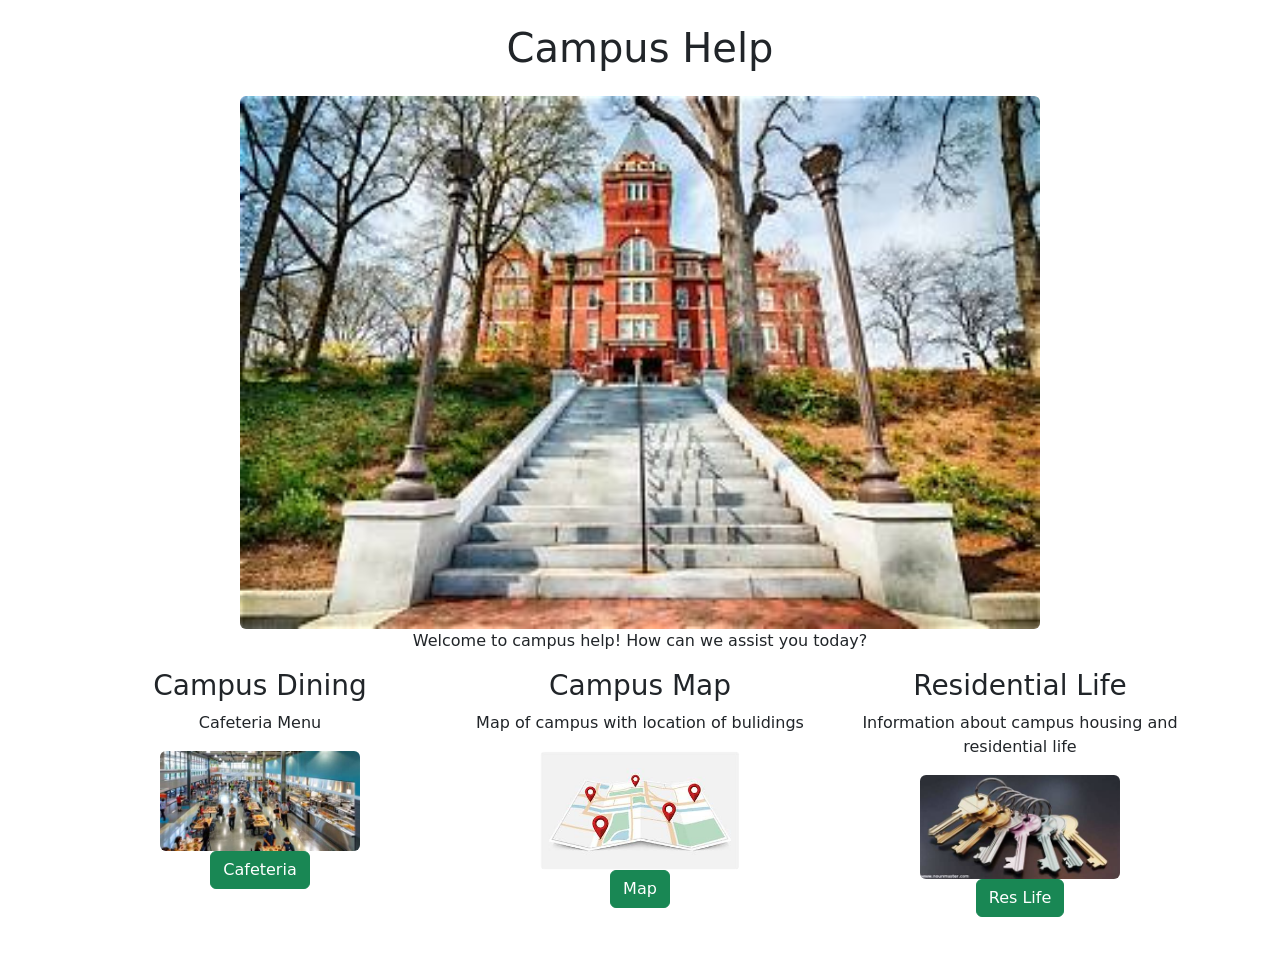
<file: index.html>
<!DOCTYPE html>
<html lang="en">
<head>
    <meta charset="UTF-8" />
    <meta name="viewport" content="width=device-width, initial-scale=1" />
    <title>Campus Help</title>
    <link rel="stylesheet" href="./css/style.css">
    <!-- Import Bootstrap -->
    <link href="https://cdn.jsdelivr.net/npm/bootstrap@5.3.9/dist/css/bootstrap.min.css" rel="stylesheet" integrity="sha384-yEPZ7jP9S0QKiUQ0m3jjsO4ProIW7wvR9gXkI7JOGa2XVsw53Yke2bsdkBbjmmiX" crossorigin="anonymous">
    <script src="https://cdn.jsdelivr.net/npm/bootstrap@5.3.9/dist/js/bootstrap.bundle.min.js" integrity="sha384-WyOxWvTyr1QaMPfiPJSv76iReVthorl5uWlFtZPyK0IEB0hGzo9y5Bp9mYanr8Bu" crossorigin="anonymous"></script>
</head>
<body>
    <h1 class="text-center mt-4">Campus Help</h1>

    <div class="container mt-4">   
        <img class="rounded mx-auto d-block header-image" src="./img/campus.jpg" alt="An image of a buliding on campus">
        <p class="text-center">Welcome to campus help! How can we assist you today?</p>
        <div class="row">
            <section class="col-md-4 mb-4">
                <h3 class="text-center">Campus Dining</h3>
                <p class="text-center"> Cafeteria Menu</p>
                <img class="rounded mx-auto d-block" src="./img/cafeteria.jpg" alt="An image of a cafeteria on campus">
                <p class="text-center">
                    <a href="caf.html" class="btn btn-success">Cafeteria</a>
                </p>
            </section>
            <section class="col-md-4 mb-4">
                <h3 class="text-center">Campus Map</h3>
                <p class="text-center"> Map of campus with location of bulidings</p>
                <img class="rounded mx-auto d-block" src="./img/map.jpg" alt="cartoon image of a map">
                <p class="text-center">
                    <a href="map.html" class="btn btn-success">Map</a>
                </p>
            </section>
            <section class="col-md-4 mb-4">
                <h3 class="text-center">Residential Life</h3>
                <p class="text-center"> Information about campus housing and residential life</p>
                <img class="rounded mx-auto d-block" src="./img/keys.jpg" alt="an image of keys">
                <p class="text-center">
                    <a href="reslife.html" class="btn btn-success">Res Life</a>
                </p>
            </section>
        </div>
    </div>
</body>
</html>
</file>
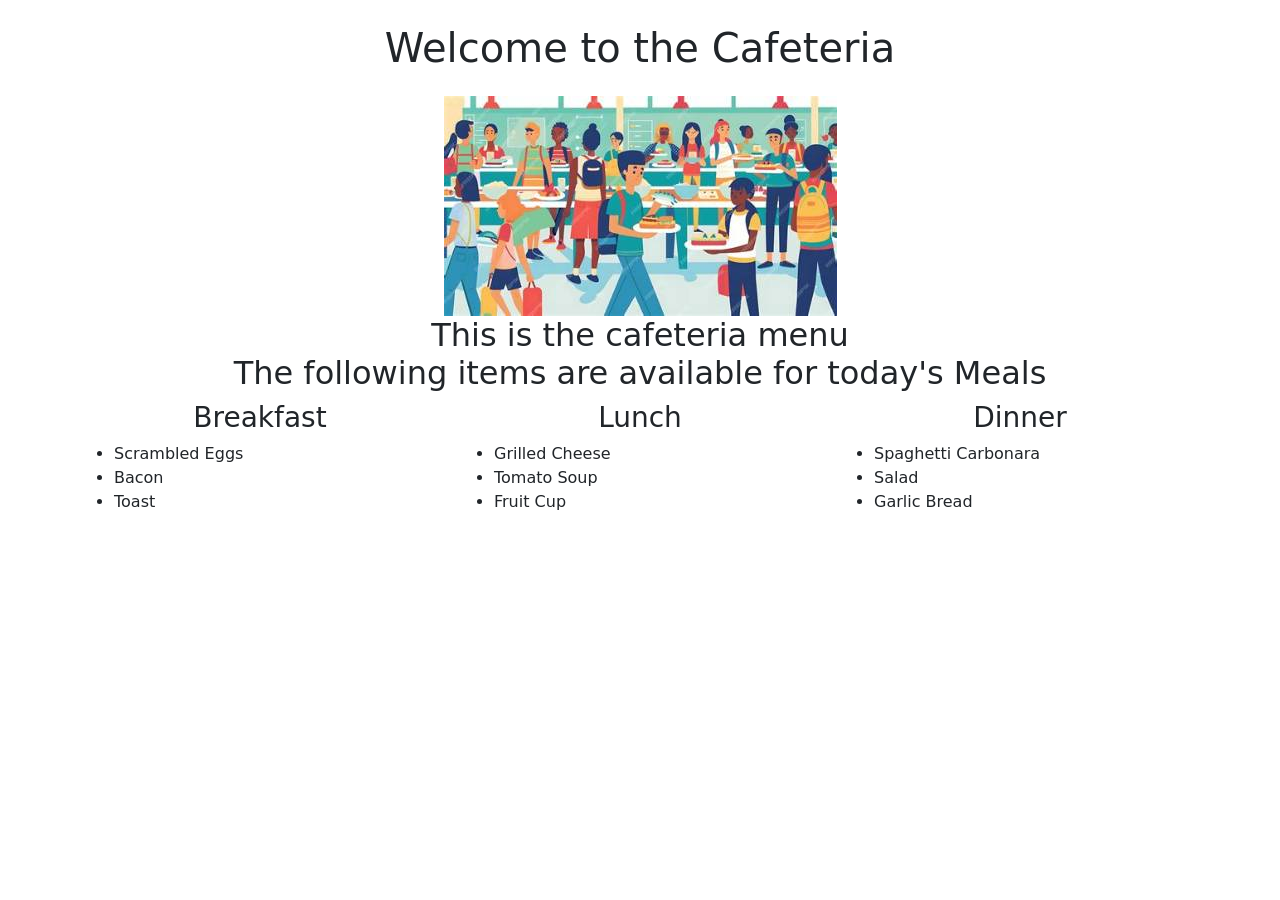
<file: caf.html>
<!DOCTYPE html>
<html lang="en">
<head>
    <meta charset="UTF-8">
    <meta name="viewport" content="width=device-width, initial-scale=1.0">
    <!-- Import Bootstrap -->
    <link href="https://cdn.jsdelivr.net/npm/bootstrap@5.3.9/dist/css/bootstrap.min.css" rel="stylesheet" integrity="sha384-yEPZ7jP9S0QKiUQ0m3jjsO4ProIW7wvR9gXkI7JOGa2XVsw53Yke2bsdkBbjmmiX" crossorigin="anonymous">
    <script src="https://cdn.jsdelivr.net/npm/bootstrap@5.3.9/dist/js/bootstrap.bundle.min.js" integrity="sha384-WyOxWvTyr1QaMPfiPJSv76iReVthorl5uWlFtZPyK0IEB0hGzo9y5Bp9mYanr8Bu" crossorigin="anonymous"></script>
    <title>Cafeteria</title>
</head>
    <title>Cafeteria</title>
</head>
<body>
    <h1 class="text-center mt-4">Welcome to the Cafeteria</h1>

    <div class="container mt-4">
        <img class="img-fluid mx-auto d-block header-image" src="./img/cafPageHeadImg.jpg" alt="A cartoon depiciton of a cafeteria">
        <h2 class="text-center">This is the cafeteria menu<br>The following items are available for today's Meals</h2>

        <div class="row text">
            <div class="col-md-4">
                <h3 class="text-center">Breakfast</h3>
                <ul>
                    <li>Scrambled Eggs</li>
                    <li>Bacon</li>
                    <li>Toast</li>
                </ul>
            </div>
            <div class="col-md-4">
                <h3 class="text-center">Lunch</h3>
                <ul>
                    <li>Grilled Cheese</li>
                    <li>Tomato Soup</li>
                    <li>Fruit Cup</li>
                </ul>
            </div>
            <div class="col-md-4">
                <h3 class="text-center">Dinner</h3>
                <ul>
                    <li>Spaghetti Carbonara</li>
                    <li>Salad</li>
                    <li>Garlic Bread</li>
                </ul>
            </div>
        </div>
    </div>
</body>
</html>
</file>
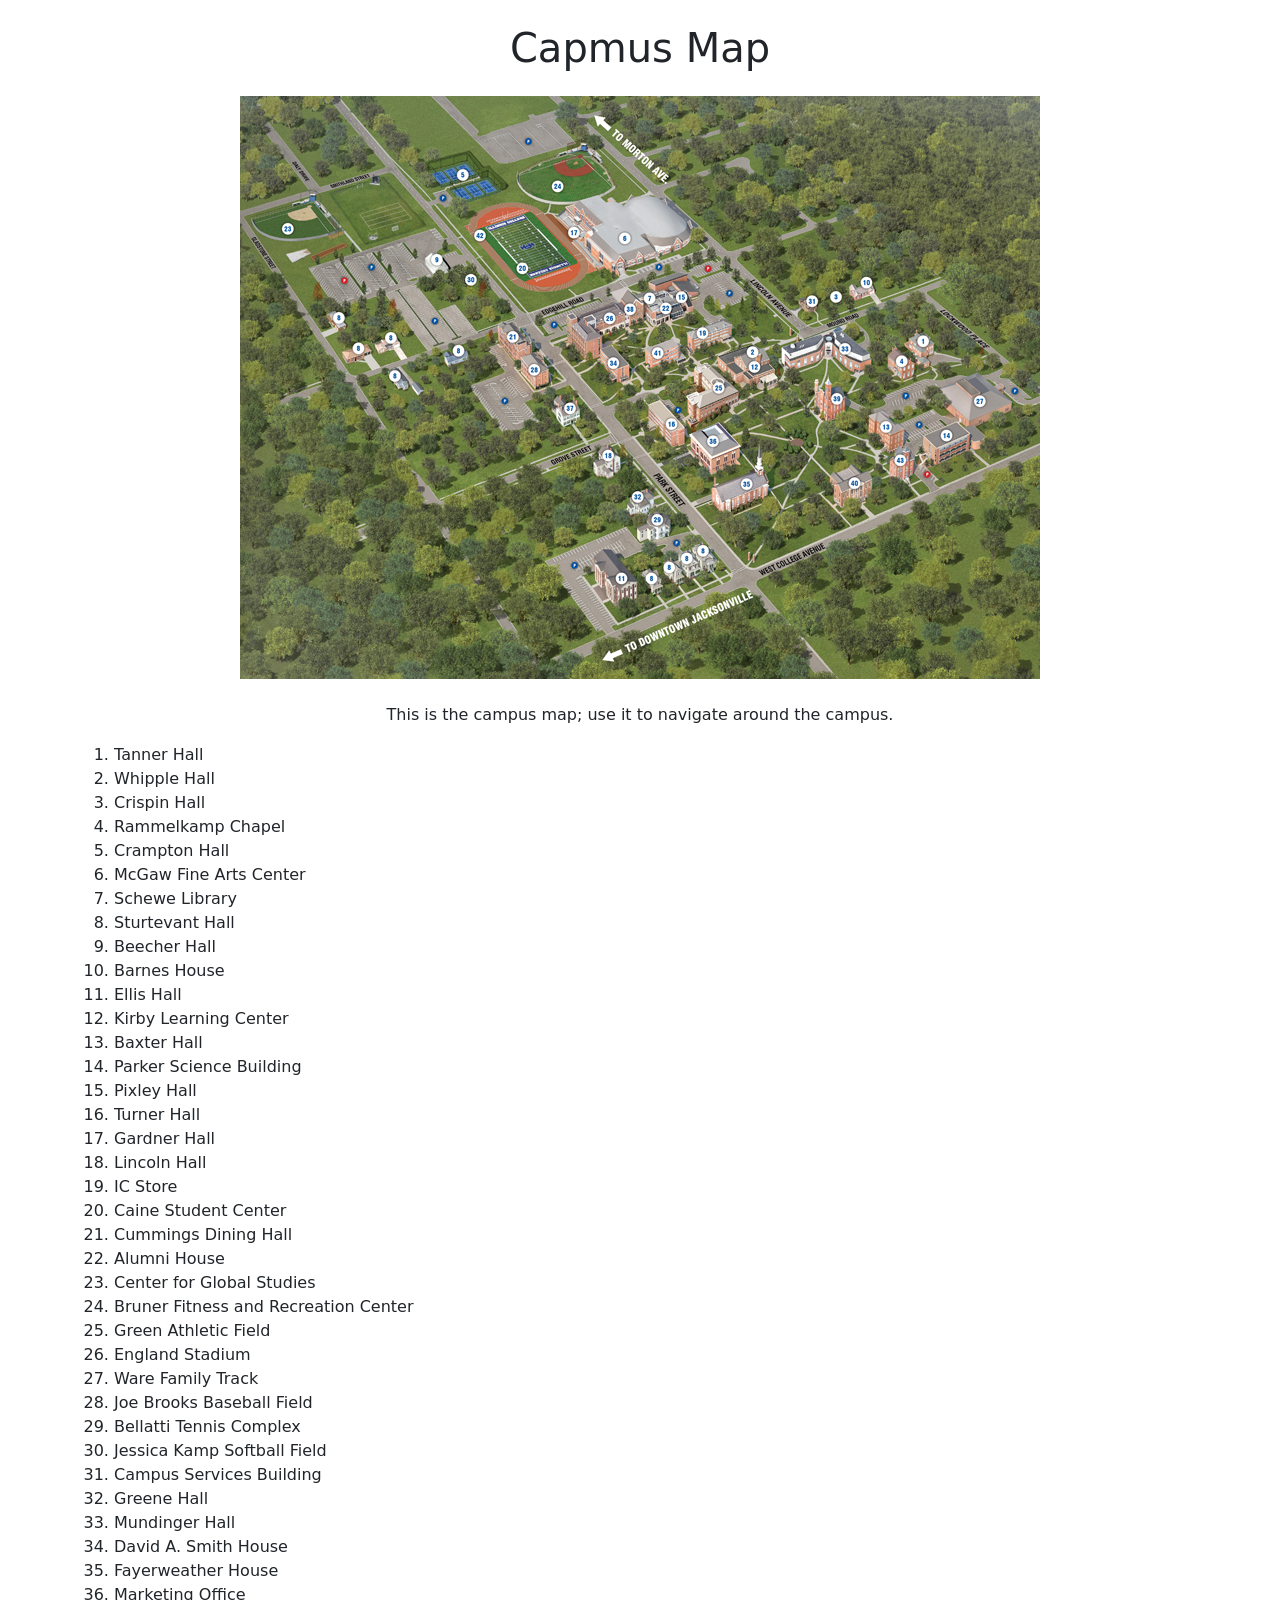
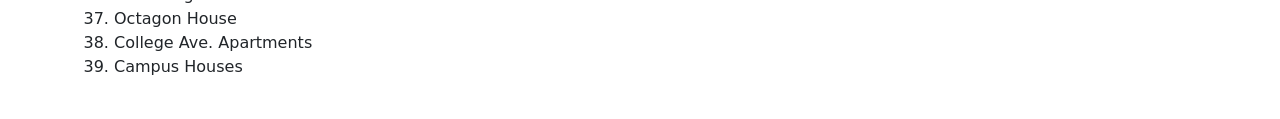
<file: map.html>
<!DOCTYPE html>
<html lang="en">
<head>
    <meta charset="UTF-8">
    <meta name="viewport" content="width=device-width, initial-scale=1.0">
    <!-- Import Bootstrap -->
    <link href="https://cdn.jsdelivr.net/npm/bootstrap@5.3.9/dist/css/bootstrap.min.css" rel="stylesheet" integrity="sha384-yEPZ7jP9S0QKiUQ0m3jjsO4ProIW7wvR9gXkI7JOGa2XVsw53Yke2bsdkBbjmmiX" crossorigin="anonymous">
    <script src="https://cdn.jsdelivr.net/npm/bootstrap@5.3.9/dist/js/bootstrap.bundle.min.js" integrity="sha384-WyOxWvTyr1QaMPfiPJSv76iReVthorl5uWlFtZPyK0IEB0hGzo9y5Bp9mYanr8Bu" crossorigin="anonymous"></script>
</head>
    <title>Map</title>
</head>
<body>
    <h1 class="text-center mt-4">Capmus Map</h1>
    

    <div class="container mt-4">
        <img class="img-fluid mx-auto d-block campus-map" src="./img/campusMap.png" alt="A map of the campus">
        <p class="text-center mt-4">This is the campus map; use it to navigate around the campus.</p>

        <div class="row">
            <section class="col-md-8 mb-4">
                <ol>
                    <li>Tanner Hall</li>
                    <li>Whipple Hall</li>
                    <li>Crispin Hall</li>
                    <li>Rammelkamp Chapel</li>
                    <li>Crampton Hall</li>
                    <li>McGaw Fine Arts Center</li>
                    <li>Schewe Library</li>
                    <li>Sturtevant Hall</li>
                    <li>Beecher Hall</li>
                    <li>Barnes House</li>
                    <li>Ellis Hall</li>
                    <li>Kirby Learning Center</li>
                    <li>Baxter Hall</li>
                    <li>Parker Science Building</li>
                    <li>Pixley Hall</li>
                    <li>Turner Hall</li>
                    <li>Gardner Hall</li>
                    <li>Lincoln Hall</li>
                    <li>IC Store</li>
                    <li>Caine Student Center</li>
                    <li>Cummings Dining Hall</li>
                    <li>Alumni House</li>
                    <li>Center for Global Studies</li>
                    <li>Bruner Fitness and Recreation Center</li>
                    <li>Green Athletic Field</li>
                    <li>England Stadium</li>
                    <li>Ware Family Track</li>
                    <li>Joe Brooks Baseball Field</li>
                    <li>Bellatti Tennis Complex</li>
                    <li>Jessica Kamp Softball Field</li>
                    <li>Campus Services Building</li>
                    <li>Greene Hall</li>
                    <li>Mundinger Hall</li>
                    <li>David A. Smith House</li>
                    <li>Fayerweather House</li>
                    <li>Marketing Office</li>
                    <li>Octagon House</li>
                    <li>College Ave. Apartments</li>
                    <li>Campus Houses</li>
                </ol>
            </section>
        </div>
    </div>
</body>
</html>
</file>
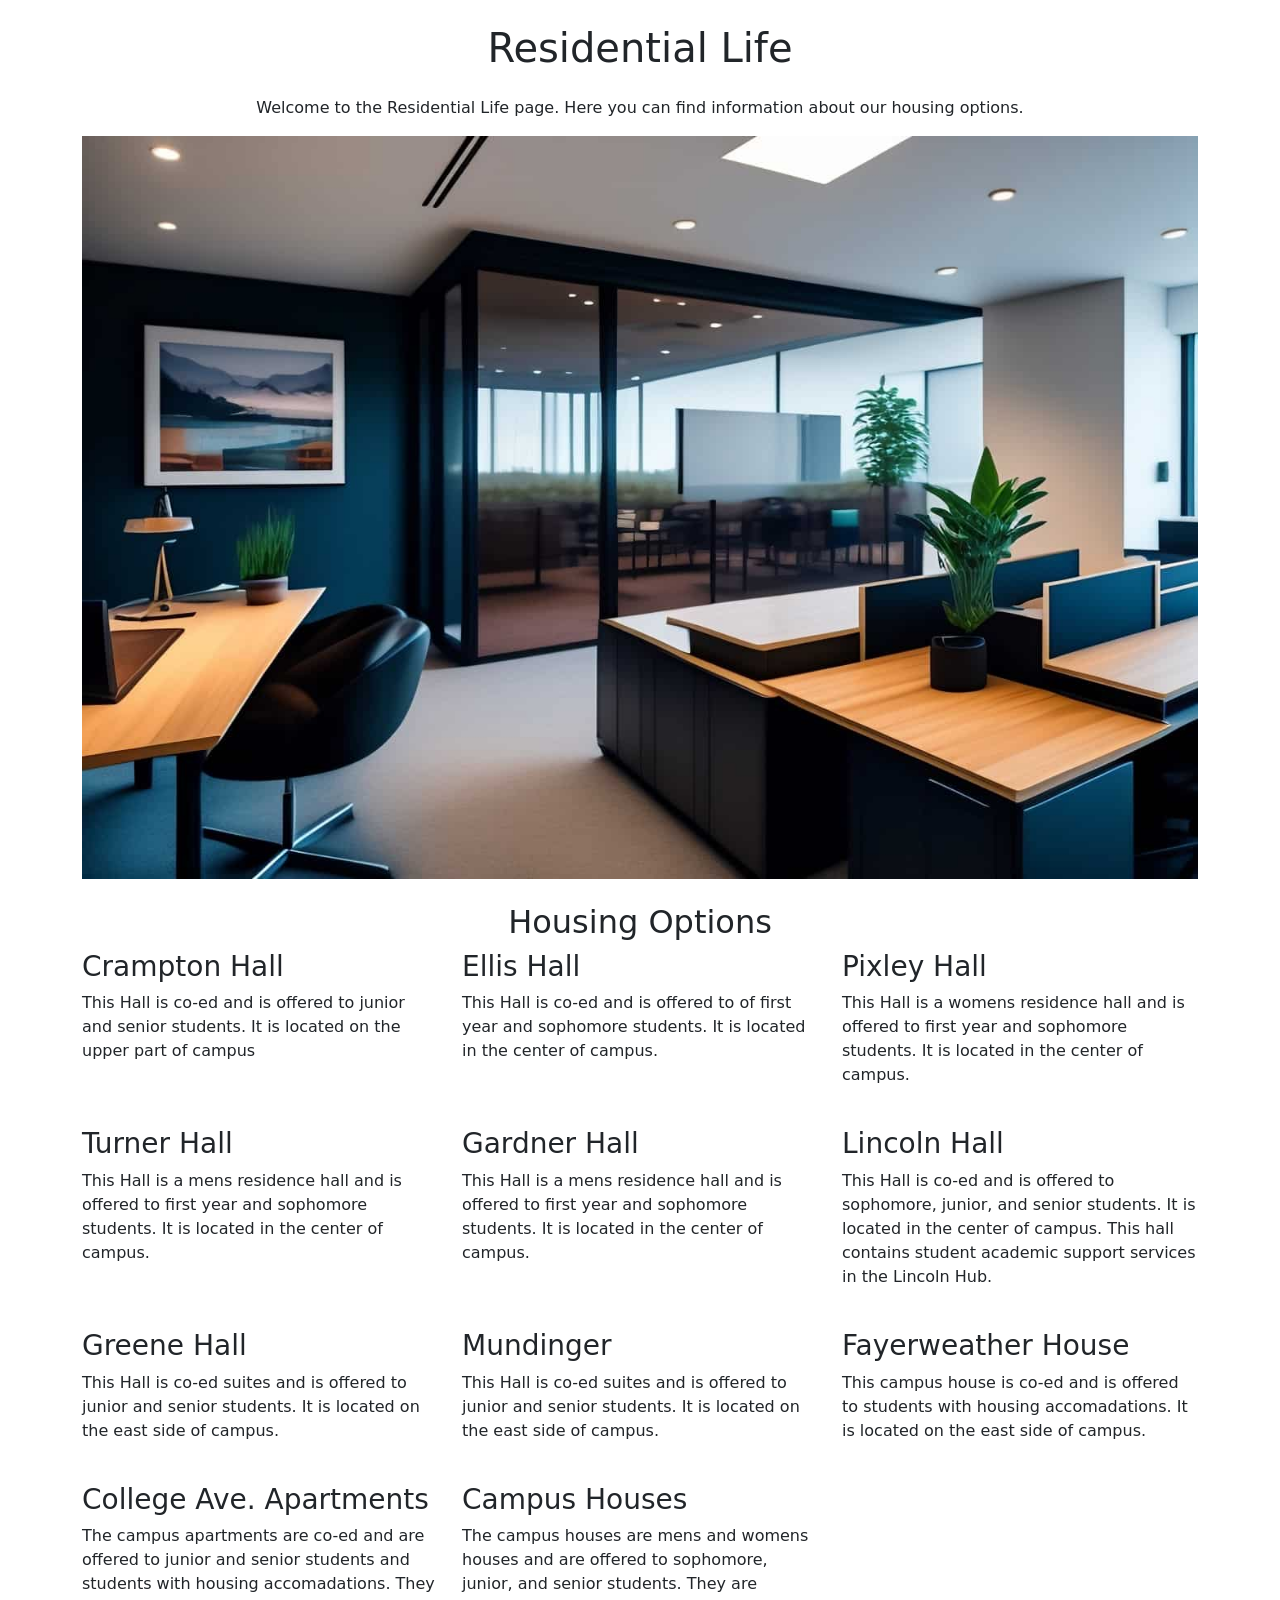
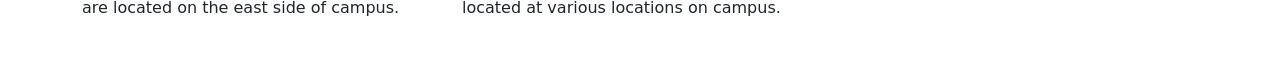
<file: reslife.html>
<!DOCTYPE html>
<html lang="en">
<head>
    <meta charset="UTF-8">
    <meta name="viewport" content="width=device-width, initial-scale=1.0">
    <!-- Import Bootstrap -->
    <link href="https://cdn.jsdelivr.net/npm/bootstrap@5.3.9/dist/css/bootstrap.min.css" rel="stylesheet" integrity="sha384-yEPZ7jP9S0QKiUQ0m3jjsO4ProIW7wvR9gXkI7JOGa2XVsw53Yke2bsdkBbjmmiX" crossorigin="anonymous">
    <script src="https://cdn.jsdelivr.net/npm/bootstrap@5.3.9/dist/js/bootstrap.bundle.min.js" integrity="sha384-WyOxWvTyr1QaMPfiPJSv76iReVthorl5uWlFtZPyK0IEB0hGzo9y5Bp9mYanr8Bu" crossorigin="anonymous"></script>
    <title>Residential Life</title>
</head>
<body>
    <h1 class="text-center mt-4">Residential Life</h1>
    <div class="container mt-4">
        <p class="text-center">Welcome to the Residential Life page. Here you can find information about our housing options.</p>
        <img class="img-fluid mx-auto d-block" src="./img/office.jpg" alt="Residential Life office">
        <h2 class="text-center mt-4">Housing Options</h2>

        <div class="row">
            <section class="col-md-4 mb-4">
                <h3>Crampton Hall</h3>
                <p>This Hall is co-ed and is offered to junior and senior students. It is located on the upper part of campus</p>
            </section>
            <section class="col-md-4 mb-4">
                <h3>Ellis Hall</h3>
                <p>This Hall is co-ed and is offered to of first year and sophomore students. It is located in the center of campus.</p>
            </section>
            <section class="col-md-4 mb-4">
                <h3>Pixley Hall</h3>
                <p>This Hall is a womens residence hall and is offered to first year and sophomore students. It is located in the center of campus.</p>
            </section>
            <section class="col-md-4 mb-4">
                <h3>Turner Hall</h3>
                <p>This Hall is a mens residence hall and is offered to first year and sophomore students. It is located in the center of campus.</p>
            </section>
            <section class="col-md-4 mb-4">
                <h3>Gardner Hall</h3>
                <p>This Hall is a mens residence hall and is offered to first year and sophomore students. It is located in the center of campus.</p>
            </section>
            <section class="col-md-4 mb-4">
                <h3>Lincoln Hall</h3>
                <p>This Hall is co-ed and is offered to sophomore, junior, and senior students. It is located in the center of campus. This hall contains student academic support services in the Lincoln Hub.</p>
            </section>
            <section class="col-md-4 mb-4">
                <h3>Greene Hall</h3>
                <p>This Hall is co-ed suites and is offered to junior and senior students. It is located on the east side of campus.</p>
            </section>
            <section class="col-md-4 mb-4">
                <h3>Mundinger</h3>
                <p>This Hall is co-ed suites and is offered to junior and senior students. It is located on the east side of campus.</p>
            </section>
            <section class="col-md-4 mb-4">
                <h3>Fayerweather House</h3>
                <p>This campus house is co-ed and is offered to students with housing accomadations. It is located on the east side of campus.</p>
            </section>
            <section class="col-md-4 mb-4">
                <h3>College Ave. Apartments</h3>
                <p>The campus apartments are co-ed and are offered to junior and senior students and students with housing accomadations. They are located on the east side of campus.</p>
            </section>
            <section class="col-md-4 mb-4">
                <h3>Campus Houses</h3>
                <p>The campus houses are mens and womens houses and are offered to sophomore, junior, and senior students. They are located at various locations on campus.</p>
            </section>
        </div>
    </div>
</body>
</html>
</file>
<file: css/style.css>
.header-image {
    width:800px;
    height:auto;
}

.campus-map {
    width: 1000px;
    height: auto;
}

img {
    width:200px;
    height:auto;
}

ul {
    list-style-type: none;
    padding: 0;
    text-align: center;
}

li {
    text-align: center;
    align-items: center;
    margin: 10px 0;
}
</file>
